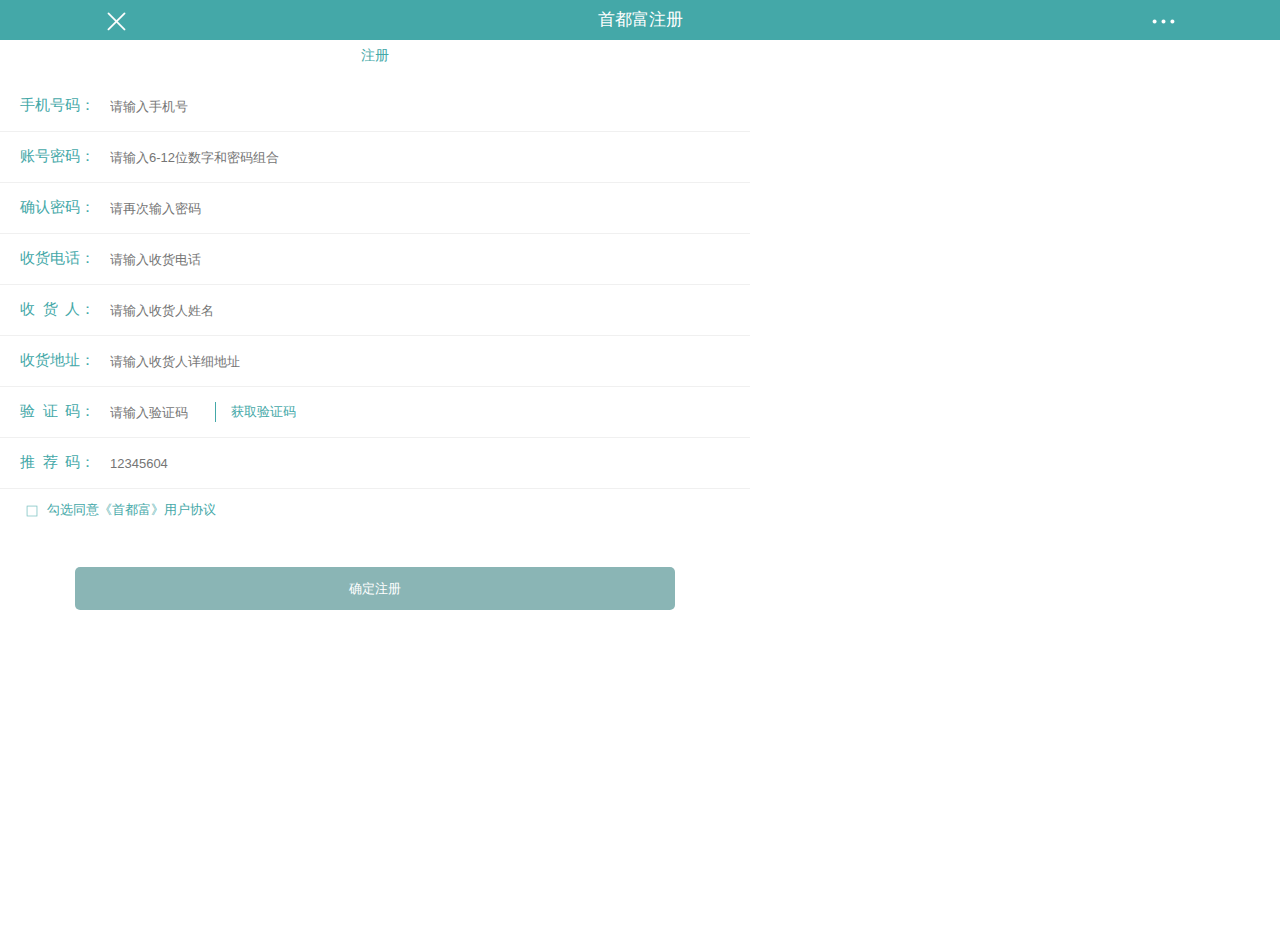
<file: 页面/reg.html>
<!DOCTYPE html>
<html lang="en">
<head>
    <meta charset="UTF-8">
    <title>Title</title>
    <meta name="viewport" content="width=device-width, initial-scale=1.0, maximum-scale=1.0, user-scalable=0">
    <link href="css/mobile/reset.css" rel="stylesheet" />
    <link href="css/mobile/reg.css" rel="stylesheet" />
    <link href="css/mobile/common.css" rel="stylesheet" />
    <script src="js/mobile/vue.js"></script>
    <script src="js/mobile/common.js"></script>
</head>
<body>
<div class="box" id="app">
    <h></h>
    <div class="reg_box">
        <p class="reg">注册</p>
        <div>
            <ul>
                <li>
                    <p class="fl">手机号码：</p>
                    <input type="text" placeholder="请输入手机号" class="fl" v-model="tel">
                </li>
                <li>
                    <p class="fl">账号密码：</p>
                    <input type="text" placeholder="请输入6-12位数字和密码组合" class="fl" v-model="pwd">
                </li>
                <li>
                    <p class="fl">确认密码：</p>
                    <input type="text" placeholder="请再次输入密码" class="fl" v-model="pwdagain">
                </li>
                <li>
                    <p class="fl">收货电话：</p>
                    <input type="text" placeholder="请输入收货电话" class="fl" v-model="shtel">
                </li>
                <li>
                    <p class="fl">收&nbsp;&nbsp;货&nbsp;&nbsp;人：</p>
                    <input type="text" placeholder="请输入收货人姓名" class="fl" v-model="shname">
                </li>
                <li>
                    <p class="fl">收货地址：</p>
                    <input type="text" placeholder="请输入收货人详细地址" class="fl" v-model="address">
                </li>
                <li>
                    <p class="fl">验&nbsp;&nbsp;证&nbsp;&nbsp;码：</p>
                    <input type="text" placeholder="请输入验证码" class="fl" style="width: 105px" v-model="code">
                    <input type="button" value="获取验证码" class="fl codebtn" >
                </li>
                <li>
                    <p class="fl">推&nbsp;&nbsp;荐&nbsp;&nbsp;码：</p>
                    <input type="text" placeholder="12345604" class="fl" v-model="refcode">
                </li>
                <p class="check" v-if="checked"><img src="img/mobile/check2.png" @click="checked = !checked" /> 勾选同意《首都富》用户协议</p>
                <p class="check" v-else="checked"><img src="img/mobile/check1.png" @click="checked = !checked" /> 勾选同意《首都富》用户协议</p>
                <input type="submit" value="确定注册" class="sub" @click="regSub">
            </ul>
        </div>
    </div>
</div>

<script>
    var vm = new Vue({
        el:'#app',
        data:{
            checked:false,
            tel:'',
            pwd:'',
            pwdagain:'',
            shtel:'',
            shname:'',
            address:'',
            code:'',
            refcode:''

        },
        methods:{
            regSub:function () {
                if(this.checked){
                    console.log("进行提交流程")
                }else{
                    console.log("没有勾选")
                }
            }
        }
    })
</script>
</body>
</html>
</file>
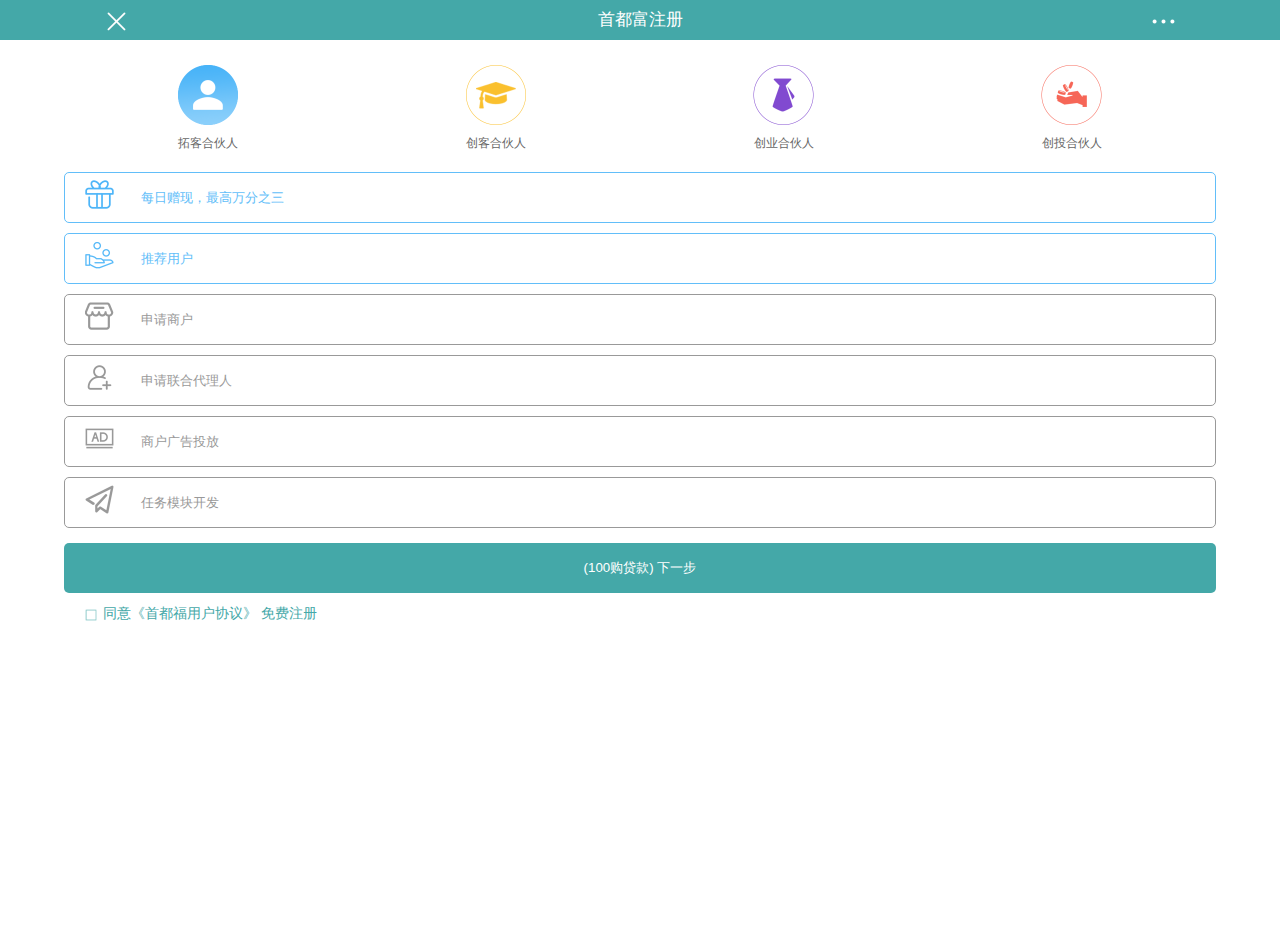
<file: 页面/reg2.html>
<!DOCTYPE html>
<html lang="en">
<head>
    <meta charset="UTF-8">
    <title>Title</title>
    <meta name="viewport" content="width=device-width, initial-scale=1.0, maximum-scale=1.0, user-scalable=0">
    <link href="css/mobile/reset.css" rel="stylesheet" />
    <link href="css/mobile/reg2.css" rel="stylesheet" />
	<link href="css/mobile/common.css" rel="stylesheet" />
	<script src="js/mobile/vue.js"></script>
</head>
<body>
<div class="box" id="app">
    <header>
		<img src="img/mobile/close.png" class="close" /><!--
		--><p>首都富注册</p><!--
		--><img src="img/mobile/sandian.png" class="sd" />
    </header>
    <div class="reg_box">
		<div class="reg_box_header">
			<a>
				<i class="tuoke1" :class="{tuoke2:tkflag}" @click="tkclick"></i>
				<span>拓客合伙人</span>
			</a><!--
		 --><a>
				<i class="chuangke1" :class="{chuangke2:ckflag}" @click="ckclick"></i>
				<span>创客合伙人</span>
			</a><!--
			--><a>
				<!--<img src="img/mobile/chuangye1.png" /> -->
				<i class="chuangye1" :class="{chuangye2:cyflag}" @click="cyclick"></i>
				<span>创业合伙人</span>
			</a><!--
			--><a>
			<i class="chuangtou1" :class="{chuangtou2:ctflag}" @click="ctclick"></i>
				<span>创投合伙人</span>
			</a>
		</div>
        <a href="javascript:;" class="item" :class="{tuokeitem:tkflag,chuangkeitem:ckflag,chuangyeitem:cyflag,chaungtouitem:ctflag}">
			<i :class="{giftBlue:tkflag,giftYellow:ckflag,giftPurple:cyflag,giftRed:ctflag}"></i>
			<span>每日赠现，最高万分之三</span>
		</a>
		<a href="javascript:;" class="item" :class="{tuokeitem:tkflag,chuangkeitem:ckflag,chuangyeitem:cyflag,chaungtouitem:ctflag}">
			<i :class="{sellerBlue:tkflag,sellerYellow:ckflag,sellerPurple:cyflag,sellerRed:ctflag}"></i>
			<span>推荐用户</span>
		</a>
		<a href="javascript:;" class="item" :class="{chuangkeitem:ckflag,chuangyeitem:cyflag,chaungtouitem:ctflag}">
			<i :class="{shopGray:tkflag,shopYellow:ckflag,shopPurple:cyflag,shopRed:ctflag}"></i>
			<span>申请商户</span>
		</a>
		<a href="javascript:;" class="item" :class="{chuangkeitem:ckflag,chuangyeitem:cyflag,chaungtouitem:ctflag}">
			<i :class="{frinedsGray:tkflag,frinedsYellow:ckflag,frinedsPurple:cyflag,frinedsRed:ctflag}"></i>
			<span>申请联合代理人</span>
		</a>
		<a href="javascript:;" class="item" :class="{chuangkeitem:ckflag,chuangyeitem:cyflag,chaungtouitem:ctflag}">
			<i :class="{advGray:tkflag,advYellow:ckflag,advPurple:cyflag,advRed:ctflag}"></i>
			<span>商户广告投放</span>
		</a>
		<a href="javascript:;" class="item" :class="{chaungtouitem:ctflag}">
			<i :class="{issueGray:[tkflag,ckflag,cyflag],issueRed:ctflag}"></i>
			<span>任务模块开发</span>
		</a>
		<input v-if="tkflag" type="submit" value="(100购贷款) 下一步" class="sub" @click="regSub" />
		<input v-else-if="ckflag" type="submit" value="(1000购贷款) 下一步" class="sub" @click="regSub" />
		<input v-else-if="cyflag" type="submit" value="(3000购贷款) 下一步" class="sub" @click="regSub" />
		<input v-else-if="ctflag" type="submit" value="(10000购贷款) 下一步" class="sub" @click="regSub" />
		<p class="ck" v-if="checked">
			<img src="img/mobile/check2.png" @click="checked = !checked"  />已同意《首都福用户协议》
			<span>免费注册</span>
		</p>
		<p class="ck" v-else="checked">
			<img src="img/mobile/check1.png" @click="checked = !checked"  />同意《首都福用户协议》
			<span>免费注册</span>
		</p>
    </div>
</div>

<script>
	var vm = new Vue({
		el:'#app',
		data:{
            checked:false,
			tkflag: true,
			ckflag:false,
			cyflag:false,
            ctflag:false
		},
        methods:{
            regSub:function () {
                if(this.checked){
                    console.log("进行提交流程")
                }else{
                    console.log("没有勾选")
                }
            },
            tkclick:function () {
                this.ckflag = false;
                this.cyflag = false;
                this.ctflag = false;
				this.tkflag = true;
            },
            ckclick:function () {
				this.tkflag = false;
				this.cyflag = false;
				this.ctflag = false;
				this.ckflag = true;
            },
            cyclick:function () {
                this.tkflag = false;
                this.ckflag = false;
                this.ctflag = false;
				this.cyflag = true;
            },
            ctclick:function () {
                this.tkflag = false;
                this.ckflag = false;
                this.cyflag = false;
                this.ctflag = true;
            }
        }
	})
</script>
</body>
</html>
</file>
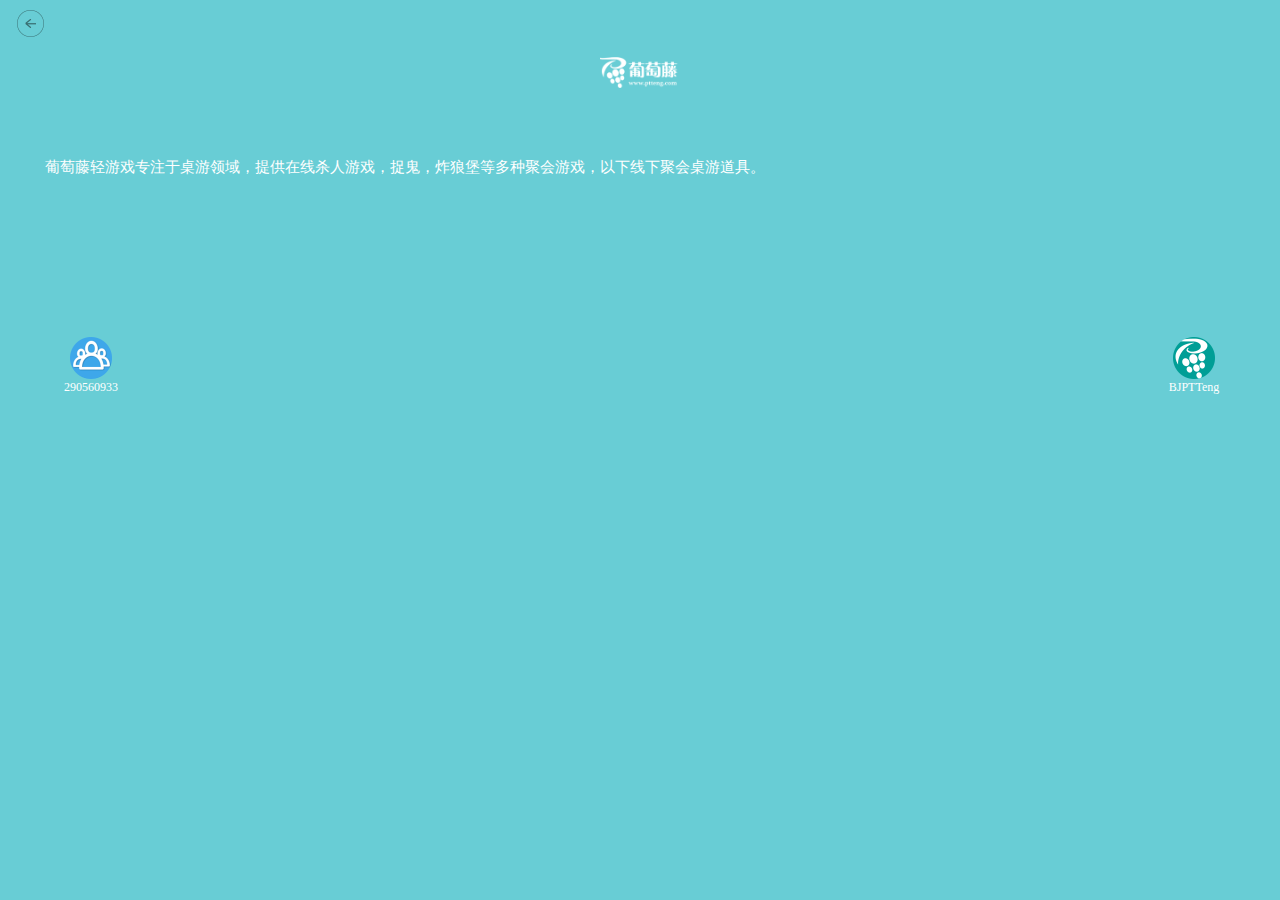
<file: css/task3/task3.html>
<!DOCTYPE html>
<html>
<head lang="en">
    <meta charset="UTF-8">
    <title></title>
    <meta name="viewport"
          content="width=device-width, user-scalable=no, initial-scale=1.0, maximum-scale=1.0, minimum-scale=1.0"/>
   <link href="css/task3.css" rel="stylesheet" />
</head>
<body>
<div class="box">
    <img src="img/back.png" class="back"/>
    <div class="mainContent">
        <span class="logo">
            <img src="img/logo.png"/>
        </span>
        <p class="description">
            葡萄藤轻游戏专注于桌游领域，提供在线杀人游戏，捉鬼，炸狼堡等多种聚会游戏，以下线下聚会桌游道具。
        </p>
        <div class="item clearfix">
            <li class="fl">
                <img src="img/290560933.png" />
                <p>290560933</p>
            </li>
            <li class="fr">
                <img src="img/BJPTTeng.png" />
                <p>BJPTTeng</p>
            </li>
        </div>
    </div>

</div>
</body>
</html>
</file>
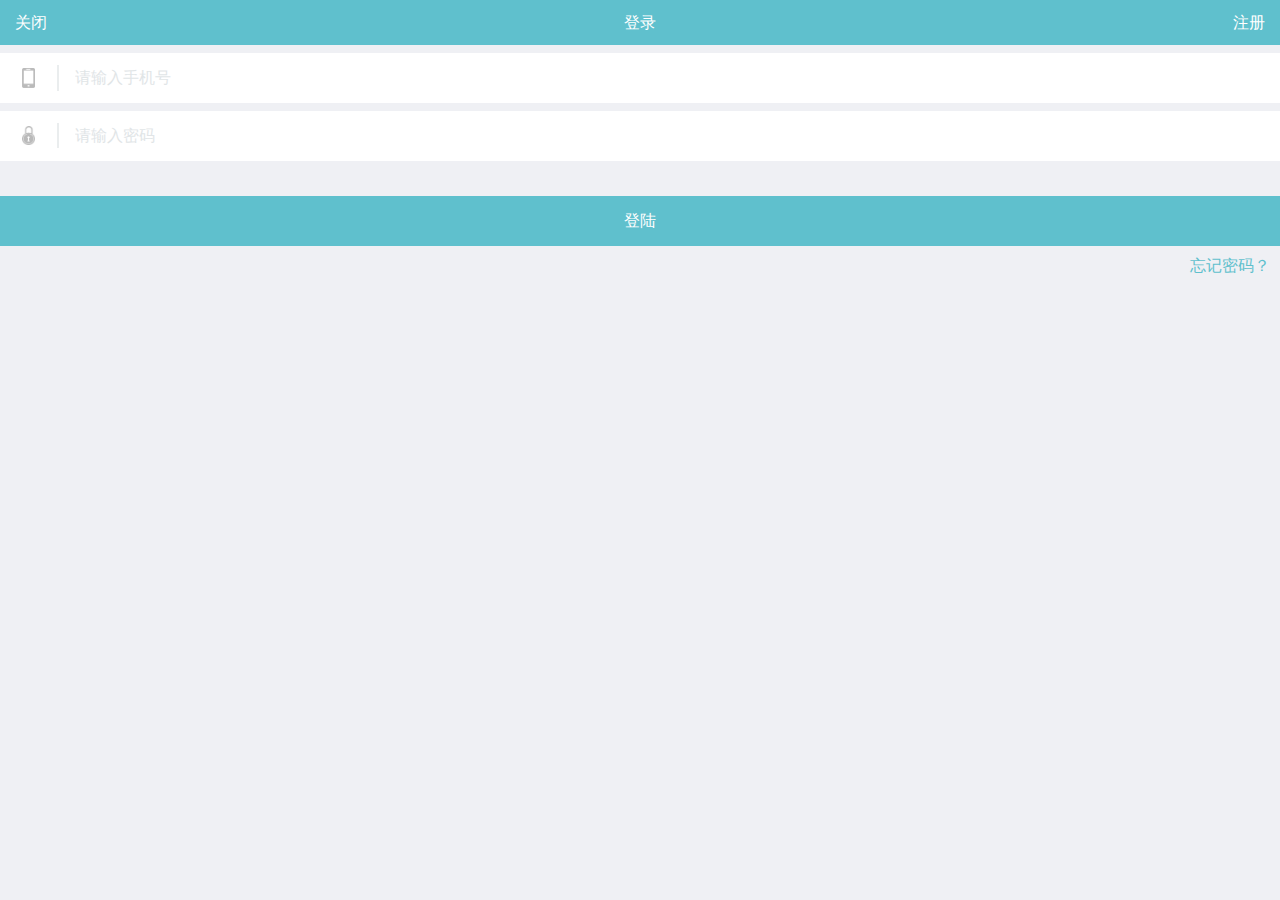
<file: css/task4/task4.html>
<!DOCTYPE html>
<html>
<head lang="en">
    <meta charset="UTF-8">
    <title></title>
    <meta name="viewport"
          content="width=device-width, user-scalable=no, initial-scale=1.0, maximum-scale=1.0, minimum-scale=1.0"/>
    <link href="css/task4.css" rel="stylesheet">
</head>
<body>
<div class="login_box">
    <div class="header">
        <span>登录</span>
        <a class="close">关闭</a>
        <a class="register">注册</a>
    </div>
    <div class="content">
        <div class="login_content clearfix">
            <img class="phone fl" src="img/iPhone.png" />
            <input class="fl" type="tel" maxlength="11" placeholder="请输入手机号"/>
        </div>
        <div class="login_content clearfix">
            <img class="phone fl" src="img/lock.png" />
            <input class="fl" type="password" placeholder="请输入密码"/>
        </div>
        <a class="login_btn">登陆</a>
        <a class="findpwd">忘记密码？</a>
    </div>
</div>
</body>
</html>
</file>
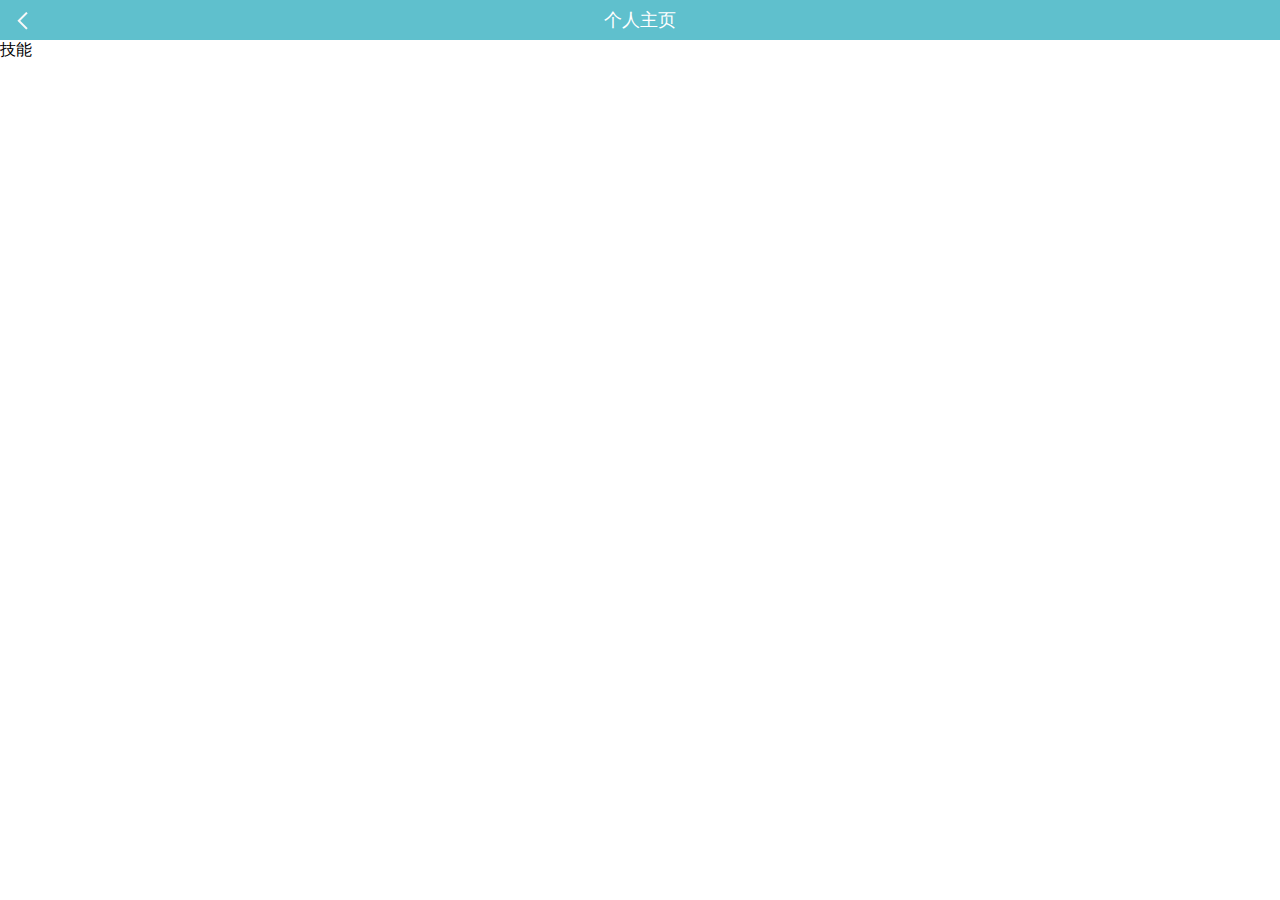
<file: 页面/task5/task5-1.html>
<!DOCTYPE html>
<html lang="en">
<head>
    <meta charset="UTF-8">
    <title>Title</title>
    <meta name="viewport" content="width=device-width, initial-scale=1.0">
    <style>
        *{
            padding: 0;
            margin:0;
        }
        header{
            width: 100%;
            height: 40px;
            background-color: #5fc0cd;
        }
        header p{
            height: 40px;
            line-height: 40px;
            text-align: center;
            font-size: 18px;
            color:#fff;
        }
        header img{
            width: 15px;
            height: 18px;
            position: relative;
            top:-28px;
            left:15px;
        }
        .skill{
            height: 50px;
        }
        .skill p{
            height: 18px;
        }
    </style>
</head>
<body>
<header>
    <p>个人主页</p>
    <img src="img/back.png" />
</header>
<div class="skill">
    <p>技能</p>
</div>
</body>
</html>
</file>
<file: 页面/css/mobile/reg.css>
.box{
    width: 100%;
    /*height: 100%;*/
    background-color: #fff;
    max-width: 750px;

}
header{
    width: 100%;
    height: 40px;
    background-color: #44a8a8;
    position: fixed;
    left:0;
    top:0;
    z-index: 999;
    font-size: 17px;
    color:#fff;
    line-height: 40px;
    text-align: center;
}

.reg_box .reg{
    height: 51px;
    line-height: 51px;
    text-align: center;
    color:#44a8a8;
	margin-top:30px;
}
.reg_box li{
    border-bottom: 1px solid #f0f0f0;
    padding: 15px 0;
    overflow: hidden;
}
.reg_box li p{
    height: 20px;
    width: 90px;
    color:#44a8a8;
    /*text-align: right;*/
    font-size: 15px;
	margin-left: 20px;
}
.reg_box li input[type="text"]{
    height: 20px;
    border: none;
    font-size: 13px;
    color: #cac6c6;
    width: 175px;
}
.codebtn{
    border: none;
    background-color: #fff;
    height: 20px;
    border-left: 1px solid #44a8a8;
    padding-left: 15px;
    color:#44a8a8;
	-webkit-appearance:none;/*清除ios默认圆角*/
	border-radius:0;
}
.check{
    color:#44a8a8;
    padding:12px 0 44px 20px;
    font-size: 13px;
}
.sub{
    width: 80%;
    height: 43px;
    margin: 0 10% 20px 10%;
    border: none;
    background-color: #8ab5b5;
    color:#fff;
    border-radius: 5px;
}
.check img{
    width: 24px;
    margin-top: -2px;
}
</file>
<file: 页面/css/mobile/common.css>
header{
    width: 100%;
    height: 40px;
    background-color: #44a8a8;
    position: fixed;
    left:0;
    top:0;
    z-index: 999;
    font-size: 17px;
    color:#fff;
    line-height: 40px;
    text-align: center;
}
header .close,header .sd{
    width: 29px;
    position: absolute;
    top:7px;
}
header .close{
    left:8%;
}
header .sd{
    right:8%;
}
</file>
<file: 页面/css/mobile/reg2.css>
.box{
    width: 100%;
    /*height: 100%;*/
    background-color: #fff;
    /*max-width: 750px;*/

}


.reg_box{
    width: 90%;
	margin: 40px auto;
}
.reg_box_header{
	width:100%;
	padding: 25px 0 20px 0;
}
.reg_box_header a{
	display: inline-block;
	width:25%;
}
.reg_box_header i{
	width:62px;
	height:61px;
	position: relative;
	left: 50%;
	transform: translateX(-50%);
	display: block;
	background-size: 100% !important;
	background-repeat: no-repeat !important;
}
.tuoke1{
	background: url("../../img/mobile/tuoke1.png");
}
.tuoke2{
	background: url("../../img/mobile/tuoke2.png") !important;
}
.chuangke1{
	background: url("../../img/mobile/chuangke1.png");
}
.chuangke2{
	background: url("../../img/mobile/chuangke2.png");
}
.chuangye1{
	background: url("../../img/mobile/chuangye1.png");
}
.chuangye2{
	background: url("../../img/mobile/chuangye2.png");
}
.chuangtou1{
	background: url("../../img/mobile/chuangtou1.png");
}
.chuangtou2{
	background: url("../../img/mobile/chuangtou2.png");
}
.reg_box_header img{
	width:62px;
	height:61px;
	position: relative;
    left: 50%;
    transform: translateX(-50%);
}
.reg_box_header span{
	display:block;
	font-size:12px;
	color:#666;
	text-align:center;
	padding-top:9px;
}
.reg_box .item{
	display:block;
	height:49px;
	line-height:49px;
	border:1px solid #999;
	border-radius: 5px;
	margin-bottom:10px;
	color:#999;
}
.reg_box .item span{
	/*margin-left:73px;*/
	margin-left:43px;
	font-size:13px;

}
.sub{
	width:100%;
	height:50px;
	background-color: #44a8a8;
	color: #fff;
	border: none;
	border-radius: 5px;
	margin-top: 5px;
}
.ck{
	margin-left: 15px;
	padding-top: 12px;
	color: #44a8a8;
}
.tuokeitem{
	color:#62bef9 !important;
	border-color: #62bef9 !important;
}
.chuangkeitem{
	color:#fac02e !important;
	border-color: #fac02e !important;
}
.chuangyeitem{
	color:#814ad0 !important;
	border-color: #814ad0 !important;
}
.chaungtouitem{
	color:#f66657 !important;
	border-color: #f66657 !important;
}
.item i{
	display: inline-block;
	width: 29px;
	/*background: url(../../img/mobile/gift_blue.png);*/
	height: 29px;
	background-repeat: no-repeat !important;
	background-size: 100% !important;
	position: relative;
	left: 20px;
	top: 7px;
}
.giftBlue{
	background: url(../../img/mobile/gift_blue.png) !important;
}
.issueGray{
	background: url(../../img/mobile/issue_gray.png) !important;
}
.advGray{
	background: url(../../img/mobile/adv_gray.png) !important;
}
.frinedsGray{
	background: url(../../img/mobile/frineds_gray.png) !important;
}
 .shopGray{
	 background: url(../../img/mobile/shop_gray.png) !important;
 }
 .sellerBlue{
	 background: url(../../img/mobile/seller_blue.png) !important;
 }

 .advYellow{
	 background: url(../../img/mobile/adv_yellow.png) !important;
 }
 .shopYellow{
	 background: url(../../img/mobile/shop_yellow.png) !important;
 }
 .frinedsYellow{
	 background: url(../../img/mobile/frineds_yellow.png) !important;
 }
 .sellerYellow{
 	 background: url(../../img/mobile/seller_yellow.png) !important;
 }
 .giftYellow{
	 background: url(../../img/mobile/gift_yellow.png) !important;
 }

.advPurple{
	background: url(../../img/mobile/adv_purple.png) !important;
}
.shopPurple{
	background: url(../../img/mobile/shop_purple.png) !important;
}
.frinedsPurple{
	background: url(../../img/mobile/frineds_purple.png) !important;
}
.sellerPurple{
	background: url(../../img/mobile/seller_purple.png) !important;
}
.giftPurple{
	background: url(../../img/mobile/gift_purple.png) !important;
}

.advRed{
	background: url(../../img/mobile/adv_red.png) !important;
}
.shopRed{
	background: url(../../img/mobile/shop_red.png) !important;
}
.frinedsRed{
	background: url(../../img/mobile/frineds_red.png) !important;
}
.sellerRed{
	background: url(../../img/mobile/seller_red.png) !important;
}
.giftRed{
	background: url(../../img/mobile/gift_red.png) !important;
}
.issueRed{
	background: url(../../img/mobile/issue_red.png) !important;
}

.ck img{
	width: 24px;
	margin-top: -2px;
}
</file>
<file: css/task3/css/task3.css>
*{
    margin: 0;
    padding:0;
}
html,body{
    height: 100%;;
}
img{
    vertical-align: top;
}
.fl{
    float: left;
}
.clearfix:after{
    content: "";
    clear: both;
    display: table;
}
.clearfix{
    zoom: 1;
}
.fr{
    float:right;
}
.box{
    height: 100%;
    background: #68cdd5;
    position: relative;
}
.back{
    padding:10px 0 0 17px;
	width: 27px;
    height: auto;
}
.logo{
    width: 100%;
    height: 115px;
	display: block;
}
.logo img{
    width: 81px;
    height: auto;
    display: block;
    margin: 0 auto;
    padding-top: 20px;
}
.description{
    height: 185px;
    padding: 0 45px;
    font-size: 15px;
    color: #fff;
    line-height: 30px;
}
.item{
    padding:0 53px 0 58px;
}
.item li{
    list-style: none;
    width: 66px;
    font-size: 12px;
    text-align: center;
	color: #fff;
}
.item li img{
    width: 42px;
    height: auto;
}
</file>
<file: css/task4/css/task4.css>
*{
    padding: 0;
    margin: 0;
}
html,body{
    height: 100%;
}
body{
    background-color: #eff0f4;
}
.clearfix::after{
    content: '';
    display: block;
    clear:both;
}
.fl{
    float: left;
}
input{
    border:none;
	-webkit-tap-highlight-color: transparent;
}
.login_box{
    height: 100%;
}
.header{
    height: 45px;
    line-height: 45px;
    background-color: #5fc0cd;
    text-align: center;
    color:#fff;
    font-size: 16px;
    position: fixed;
    width: 100%;
	z-index: 1;
}
.close , .register{
    position: absolute;
}
.close{
    left: 15px;
}
.register{
    right: 15px;
}
.login_content{
    background-color: #fff;
    padding:12px 0;
    margin-top: 8px;
}
.login_content input{
    height: 26px;
    padding-left:16px;
    outline: none;
    font-size: 16px;
}
.phone{
    width: 13px;
    padding: 3px 22px;
	border-right: 2px solid #eaedee;

}
.login_content input::-webkit-input-placeholder { /* WebKit browsers */
    color: #e1e5e7;
}
.login_content input:-moz-placeholder { /* Mozilla Firefox 4 to 18 */
    color: #e1e5e7;
}
.login_content input::-moz-placeholder { /* Mozilla Firefox 19+ */
    color: #e1e5e7;
}
.login_content input:-ms-input-placeholder { /* Internet Explorer 10+ */
    color: #e1e5e7;
}
.login_btn{
    display: block;
    height: 50px;
    line-height: 50px;
    text-align: center;
    color:#fff;
    background-color: #5fc0cd;
    margin-top: 35px;
}
.findpwd{
    float: right;
    padding: 10px;
    color: #5fc0cd;
}
.content{
    padding-top: 45px;
}
</file>
